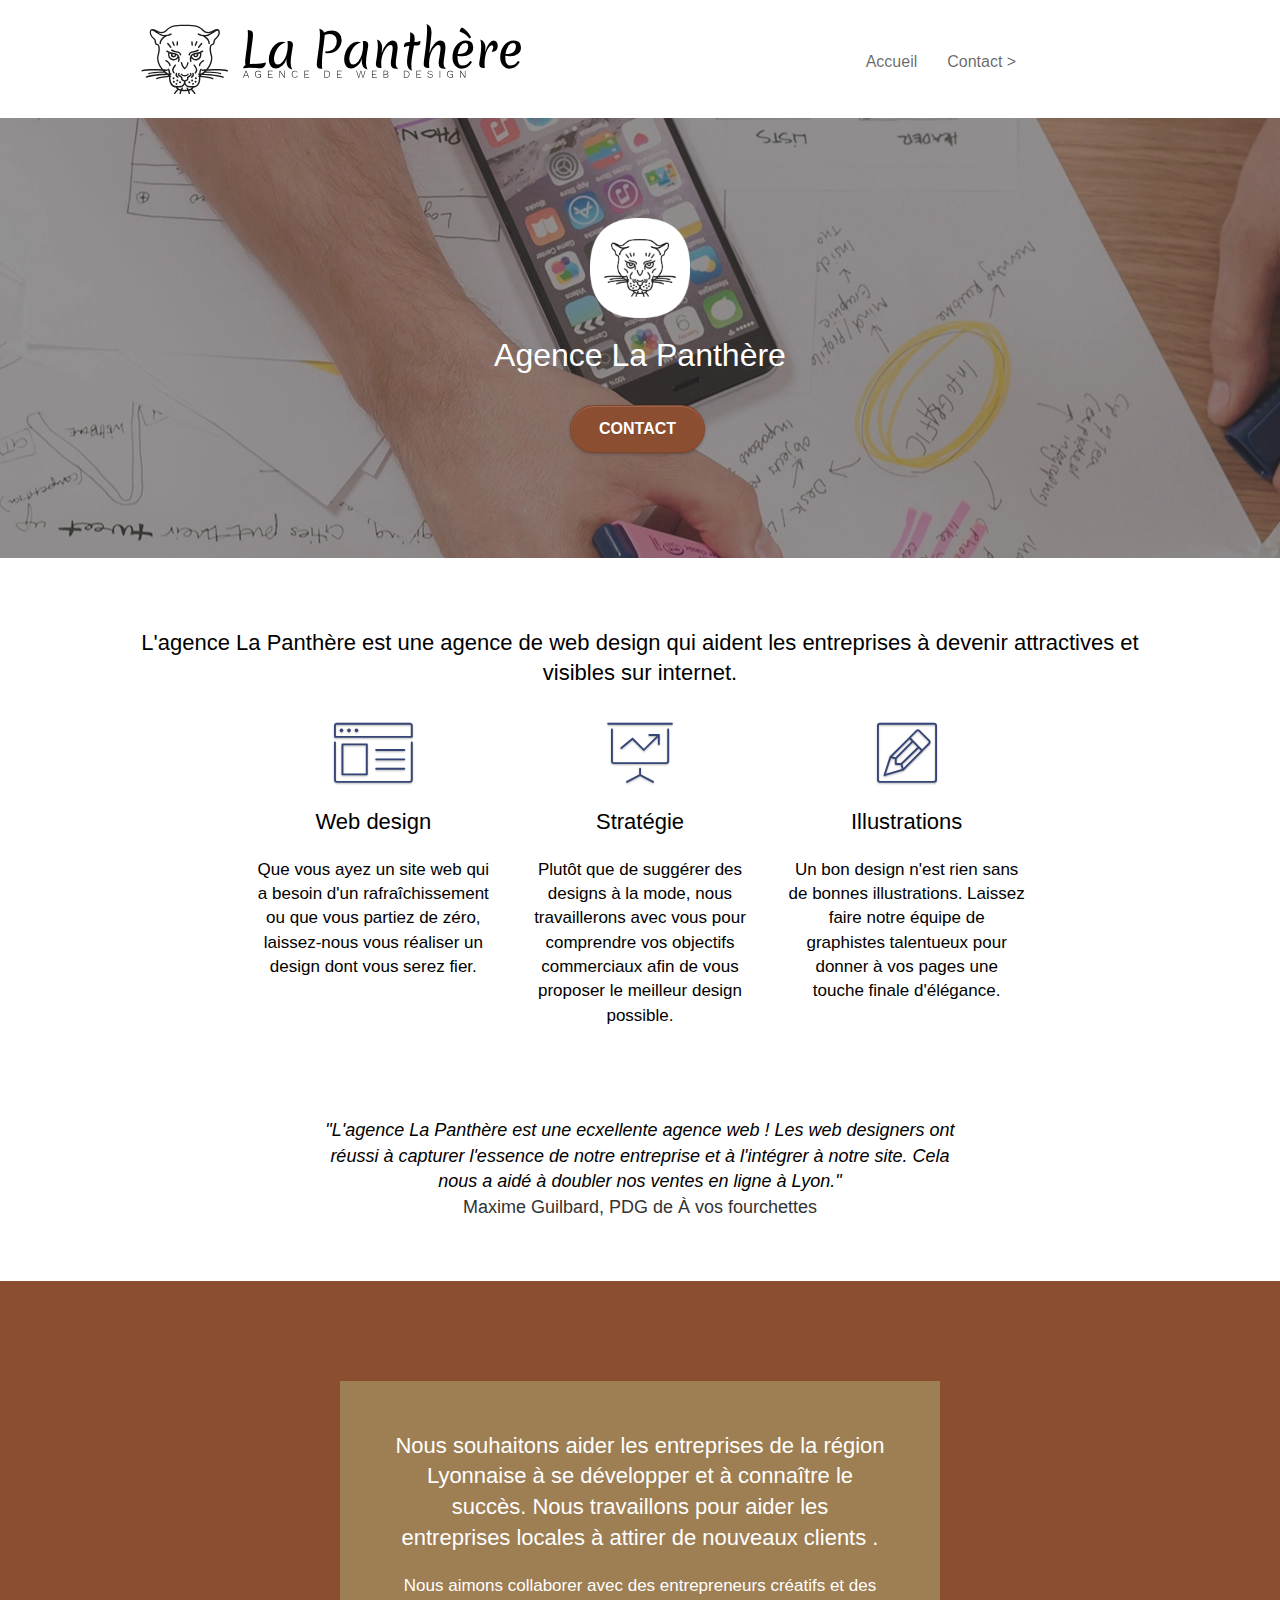
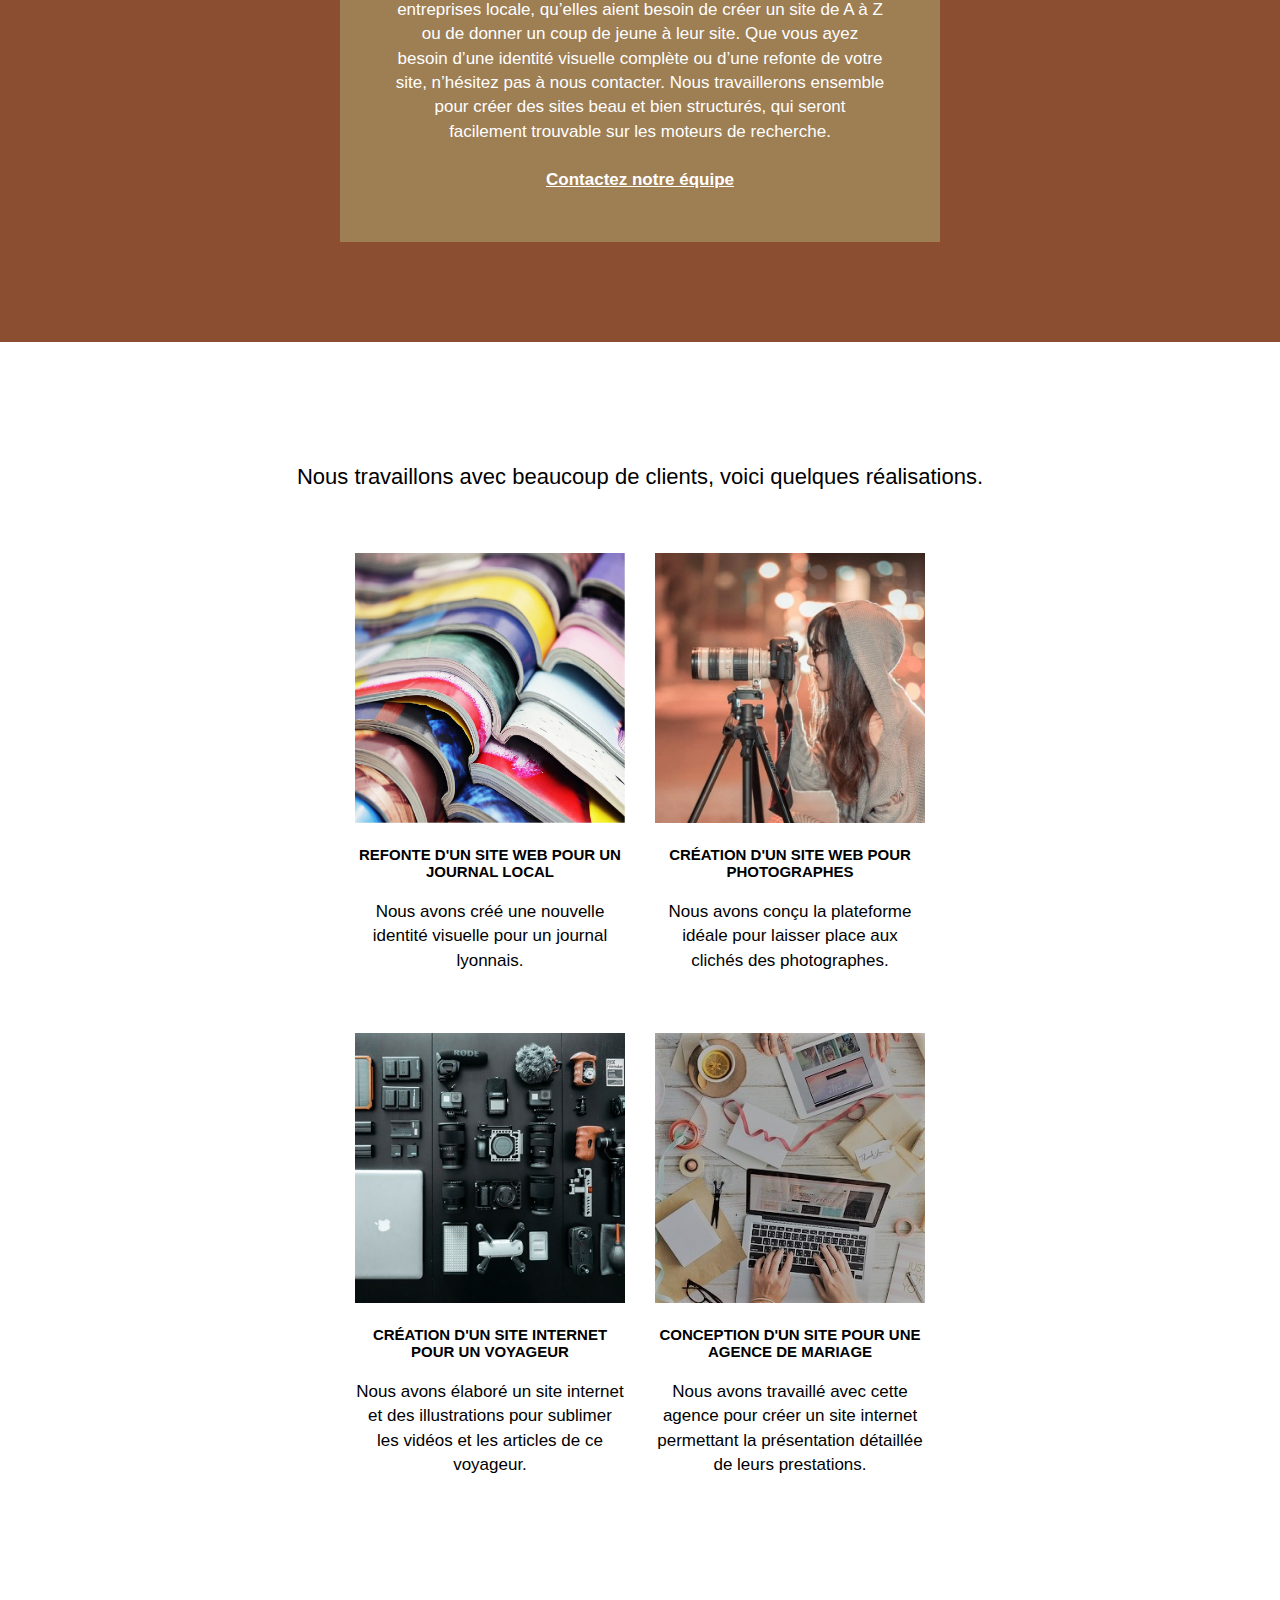
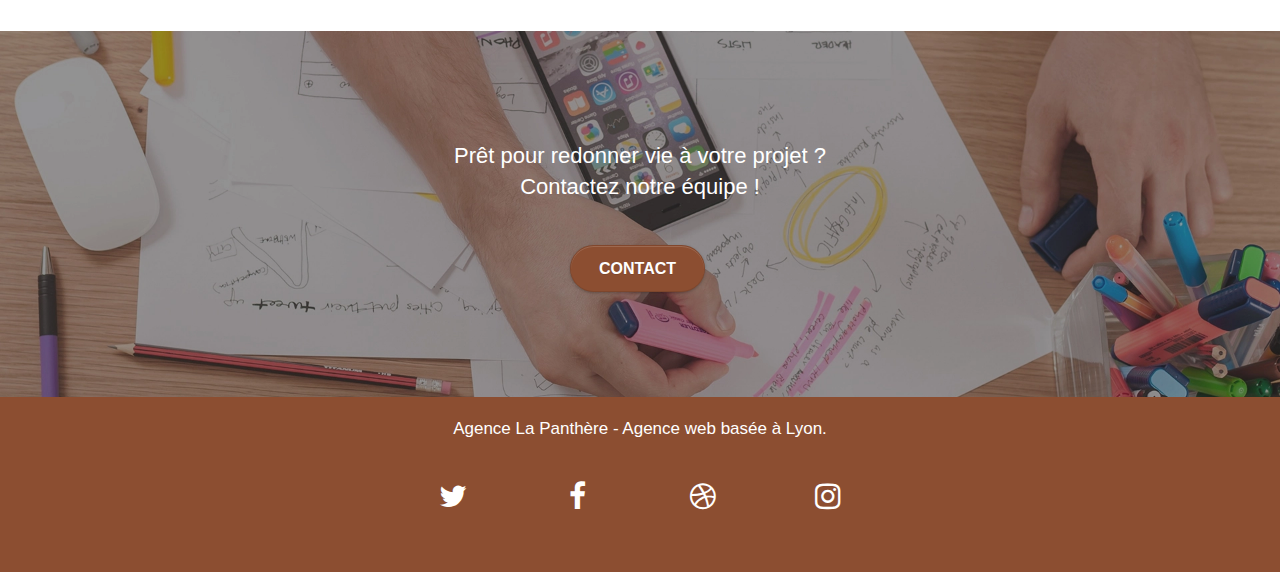
<file: index.html>
<!doctype html>
<html lang="fr">

<head>
	<meta charset="utf-8">
	<meta name="description"
		content="La Panthère est une agence de Web design qui aide les entreprises à devenir attractives et visibles sur Internet">
	<meta name="viewport" content="width=device-width, initial-scale=1.0, viewport-fit=cover">
	<link rel="shortcut icon" type="image/png" href="favicon.jpg">

	<link rel="stylesheet" type="text/css" href="./css/bootstrap.css">
	<link rel="stylesheet" type="text/css" href="style.css">
	<link rel="stylesheet" type="text/css" href="./css/font-awesome.css">
	<link rel="stylesheet" type="text/css" href="./css/et-line.css">


	<title>La Panthère - Agence de Web Design</title>


	<!-- Analytics -->

	<!-- Analytics END -->

</head>

<body>
	<!-- Principal conteneur -->
	<div class="page-container">

		<!-- bloc-0 -->
		<div class="bloc bgc-white l-bloc " id="bloc-0">
			<div class="container bloc-sm">

				<nav class="navbar row">
					<div class="navbar-header">

						<a class="navbar-brand" href="index.html"><img src="img/agence-la-panthere-monochrome.svg"
								alt="dessin du visage d'une panthère à gauche et à droite
								est écrit La Panthère" height="40"></a>

						<button id="nav-toggle" type="button" class="ui-navbar-toggle navbar-toggle"
							data-toggle="collapse" data-target=".navbar-1">
							<span class="sr-only">Toggle navigation</span><span class="icon-bar"></span><span
								class="icon-bar"></span><span class="icon-bar"></span>
						</button>
					</div>
					<div class="collapse navbar-collapse navbar-1 special-dropdown-nav">
						<ul class="site-navigation nav navbar-nav">
							<li>
								<a href="index.html">Accueil</a>
							</li>
							<li>
								<a href="page2.html">Contact &gt;</a>
							</li>
						</ul>
					</div>
				</nav>
			</div>
		</div>
		<!-- bloc-0 END -->

		<!-- bloc-1-presentation -->
		<div class="bloc bgc-dark-slate-blue bg-banniere d-bloc bg-t-edge bloc-bg-texture texture-paper b-parallax"
			id="bloc-1-hero">
			<div class="container bloc-lg">
				<div class="row tight-width-whitespace">
					<div class="col-sm-12">
						<img src="img/logo_webp.webp" class="center-block image-resize-mode" width="100"
							alt="dessin du visage d'une panthère de face">
						<h1 class="text-center hero-bloc-text tc-white ">
							Agence La Panthère
						</h1>
						<div class="text-center">
							<a href="page2.html" class="btn btn-lg btn-clean btn-rd cta-hero btn-atomic-tangerine"
								id="cta-hero">Contact</a>
						</div>
					</div>
				</div>
			</div>
		</div>
		<!-- bloc-1-presentation END -->

		<!-- bloc-2-services -->
		<div class="bloc bgc-white l-bloc" id="bloc-2-services">
			<div class="container bloc-md">
				<div class="row">
					<div class="col-sm-12 text-center">
						<h2>L'agence La Panthère est une agence de web design qui aident les entreprises à devenir
							attractives et
							visibles sur internet.
						</h2>
					</div>
				</div>
				<div class="row voffset-lg med-width-whitespace">
					<div class="col-sm-4">
						<div class="text-center">
							<span class="et-icon-browser sm-shadow icon-dark-slate-blue icons icon-lg"></span>
						</div>
						<h2 class="mg-md text-center">
							Web design
						</h2>
						<p class="text-center ">
							Que vous ayez un site web qui a besoin d'un rafraîchissement ou que vous partiez de zéro,
							laissez-nous vous réaliser un design dont vous serez fier.
						</p>
					</div>
					<div class="col-sm-4">
						<div class="text-center">
							<span class="et-icon-presentation sm-shadow icon-dark-slate-blue icons icon-lg"></span>
						</div>
						<h2 class="mg-md text-center">
							Stratégie
						</h2>
						<p class="text-center ">
							Plutôt que de suggérer des designs à la mode, nous travaillerons avec vous pour comprendre
							vos objectifs commerciaux afin de vous proposer le meilleur design possible.<br>
						</p>
					</div>
					<div class="col-sm-4">
						<div class="text-center">
							<span class="et-icon-edit sm-shadow icon-dark-slate-blue icons icon-lg"></span>
						</div>
						<h2 class="mg-md text-center">
							Illustrations
						</h2>
						<p class="text-center ">
							Un bon design n'est rien sans de bonnes illustrations. Laissez faire notre équipe de
							graphistes talentueux pour donner à vos pages une touche finale d'élégance.
						</p>
					</div>
				</div>
				<div class="row voffset-lg voffset">
					<div class="col-xs-12 col-md-8 col-md-offset-2 text-center">
						<p class="quote">"L'agence La Panthère est une ecxellente agence web ! Les web designers ont
							réussi
							à capturer l'essence de notre entreprise et à l'intégrer à notre site. Cela nous a aidé à
							doubler
							nos ventes en ligne à Lyon."
						</p>
						<p class="refquote">Maxime Guilbard, PDG de À vos fourchettes</p>
					</div>
				</div>
			</div>
		</div>
	</div>
	<!-- bloc-2-services END -->

	<!-- bloc-3-what-i-do -->
	<div class="bloc tc-white bgc-atomic-tangerine bg-presentation d-bloc bloc-bg-texture texture-paper b-parallax"
		id="bloc-3-what-i-do">
		<div class="container bloc-lg">
			<div class="row tight-width-whitespace black-background">
				<div class="col-sm-12">
					<h2 class="mg-md text-center tc-white">
						Nous souhaitons aider les entreprises de la région Lyonnaise à se développer et à connaître
						le succès. Nous travaillons pour aider les entreprises locales à attirer de nouveaux clients
						.<br>
					</h2>
					<p class="text-center white">
						Nous aimons collaborer avec des entrepreneurs créatifs et des entreprises locale, qu’elles
						aient besoin de créer un site de A à Z ou de donner un coup de jeune à leur site. Que vous
						ayez besoin d’une identité visuelle complète ou d’une refonte de votre site, n’hésitez pas à
						nous contacter. Nous travaillerons ensemble pour créer des sites beau et bien structurés,
						qui seront facilement trouvable sur les moteurs de recherche. 
						<br><br>
						<a class="ltc-white bold-link" href="page2.html">Contactez notre équipe</a><br>
					</p>
				</div>
			</div>
		</div>
	</div>
	<!-- bloc-3-what-i-do END -->

	<!-- bloc-4-portfolio -->
	<div class="bloc bgc-white bg-lines-h2-bg bg-repeat l-bloc" id="bloc-4-portfolio">
		<div class="container bloc-lg">
			<div class="row">
				<div class="col-sm-12 text-center">
					<h2>Nous travaillons avec beaucoup de clients, voici quelques réalisations.</h2>
				</div>
			</div>
			<div class="row tight-width-whitespace portfolio-row">
				<div class="col-sm-6">
					<a href="#" data-lightbox="img/1.jpg" data-gallery-id="gallery-1"
						data-caption="Refonte d'un site web pour un journal local" data-frame="snapshot-lb"><img
							src="img/img_webp1.webp"
							alt="magasines ouverts empilés les uns sur les autres"
							class="img-responsive portfolio-thumb"></a>
					<h3 class="mg-md text-center">
						Refonte d'un site web pour un journal local
					</h3>
					<p class="text-center">
						Nous avons créé une nouvelle identité visuelle pour un journal lyonnais.
					</p>
				</div>
				<div class="col-sm-6">
					<a href="#" data-lightbox="img/2.jpg" data-gallery-id="gallery-1"
						data-caption="Création d'un site web pour photographes" data-frame="snapshot-lb"><img
							src="img/img_webp2.webp" class="img-responsive portfolio-thumb"
							alt="femme qui s'apprête à prendre une photo avec son appareil photo professionnel"></a>
					<h3 class="mg-md text-center">
						Création d'un site web pour photographes
					</h3>
					<p class="text-center">
						Nous avons conçu la plateforme idéale pour laisser place aux clichés des photographes.
					</p>
				</div>
			</div>
			<div class="row tight-width-whitespace portfolio-row">
				<div class="col-sm-6">
					<a href="#" data-lightbox="img/3.bmp" data-gallery-id="gallery-1"
						data-caption="Création d'un site internet pour un voyageur" data-frame="snapshot-lb"><img
							src="img/img_webp3.webp" class="img-responsive portfolio-thumb"
							alt="table vue du dessus avec un PC et plusieurs pièces d'un appareil photos"></a>
					<h3 class="mg-md text-center">
						Création d'un site internet pour un voyageur
					</h3>
					<p class="text-center">
						Nous avons élaboré un site internet et des illustrations pour sublimer les vidéos et les
						articles de ce voyageur.
					</p>
				</div>
				<div class="col-sm-6">
					<a href="#" data-lightbox="img/4.bmp" data-gallery-id="gallery-1"
						data-caption="Conception d'un site pour une agence de mariage" data-frame="snapshot-lb"><img
							src="img/img_webp4.webp" class="img-responsive portfolio-thumb"
							alt="bureau vue du dessus avec des mains sur un clavier de PC, et plusieurs choses posées dessus"></a>
					<h3 class="mg-md text-center">
						Conception d'un site pour une agence de mariage
					</h3>
					<p class="text-center">
						Nous avons travaillé avec cette agence pour créer un site internet permettant la
						présentation détaillée de leurs prestations.
					</p>
				</div>
			</div>
		</div>
	</div>
	<!-- bloc-4-portfolio END -->

	<!-- bloc-5-cta -->
	<div class="bloc bgc-dark-slate-blue bg-banniere d-bloc bloc-bg-texture texture-paper" id="bloc-5-cta">
		<div class="container bloc-lg">
			<div class="row">
				<h2 class="mg-md text-center tc-white">
					Prêt pour redonner vie à votre projet ?<br>Contactez notre équipe !
				</h2>
				<div class="col-sm-12 text-center">
					<a href="page2.html" class="btn btn-atomic-tangerine btn-clean btn-rd btn-lg cta-hero">Contact</a>
				</div>
			</div>
		</div>
	</div>
	<!-- bloc-5-cta END -->

	<!-- Footer - bloc-8 -->
	<div class="bloc bgc-atomic-tangerine d-bloc" id="bloc-8">
		<div class="container bloc-sm">
			<div class="row">
				<div class="col-sm-12">
					<p class="text-center white">
						Agence La Panthère - Agence web basée à Lyon.<br>
					</p>
					<div class="row row-no-gutters social">
						<div class="col-sm-3">
							<div class="text-center">
								<a class="social" href="#" aria-label="Link to Twitter"><span class="fa fa-twitter icon-md"></span></a>
							</div>
						</div>
						<div class="col-sm-3">
							<div class="text-center">
								<a class="social" href="#" aria-label="Link to Facebook" ><span class="fa fa-facebook icon-md"></span></a>
							</div>
						</div>
						<div class="col-sm-3">
							<div class="text-center">
								<a class="social" href="#" aria-label="Link to Dribbble"><span class="fa fa-dribbble icon-md"></span></a>
							</div>
						</div>
						<div class="col-sm-3">
							<div class="text-center">
								<a class="social" href="#" aria-label="Link to Instagram"><span class="fa fa-instagram icon-md"></span></a>
							</div>
						</div>

					</div>
				</div>
			</div>
		</div>
	</div>
	<!-- Footer - bloc-8 END -->
	<!-- Principal conteneur END -->

	<script defer src="./js/jquery-2.1.0.js"></script>
	<script defer src="./js/bootstrap.js"></script>
	<script defer src="./js/blocs.js"></script>
	<script defer src="./js/jquery.touchSwipe.js"></script>
	<script defer src="./js/gmaps.js"></script>


</body>

</html>
</file>
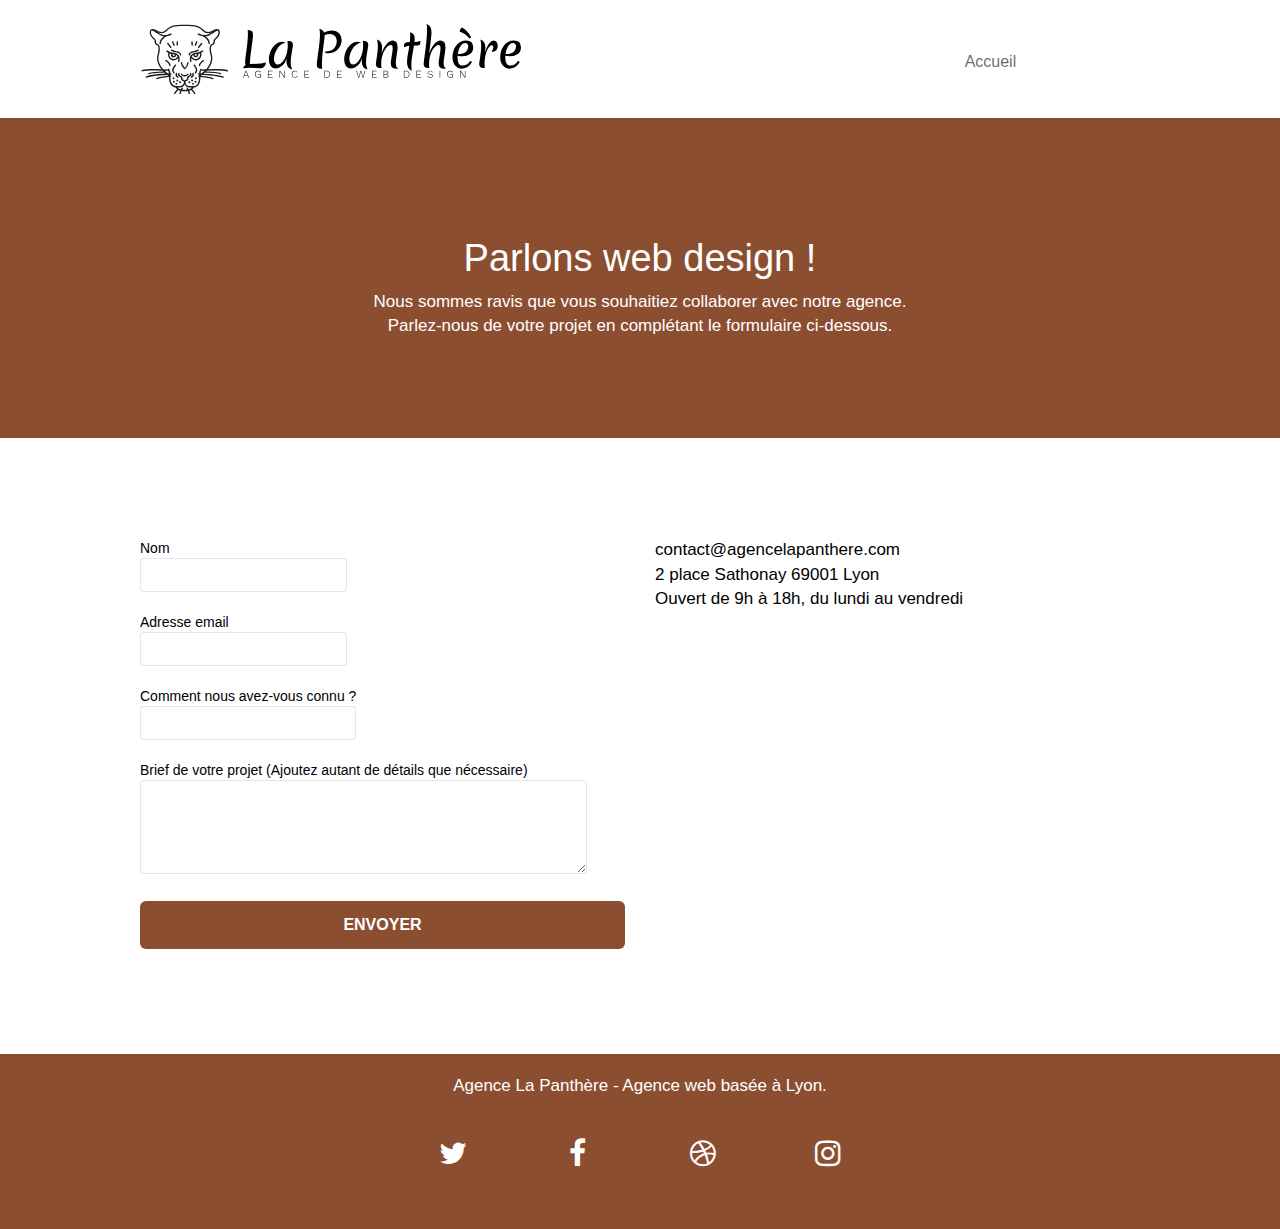
<file: page2.html>
<!doctype html>
<html lang="fr">
<head>
    <meta charset="utf-8">
    <meta name="description" content="La page contact du site de l'agence La Panthère">
    <meta name="viewport" content="width=device-width, initial-scale=1.0, viewport-fit=cover">
    <link rel="shortcut icon" type="image/png" href="favicon.jpg">
    
	<link rel="stylesheet" type="text/css" href="./css/bootstrap.css">
	<link rel="stylesheet" type="text/css" href="style.css">
	<link rel="stylesheet" type="text/css" href="./css/font-awesome.css">
	<link rel="stylesheet" type="text/css" href="./css/et-line.css">
	
    <title>La Panthère - Contact</title>

    
<!-- Analytics -->
 
<!-- Analytics END -->
    
</head>
<body>
<!-- Principal conteneur -->
<div class="page-container">
    
<!-- bloc-0 -->
<div class="bloc bgc-white l-bloc " id="bloc-0">
	<div class="container bloc-sm">
		<nav class="navbar row">
			<div class="navbar-header">
				<a class="navbar-brand" href="index.html"><img src="img/agence-la-panthere-monochrome.svg" alt="dessin du visage d'une panthère à gauche et à droite
					est écrit La Panthère" height="40"></a>
				<button id="nav-toggle" type="button" class="ui-navbar-toggle navbar-toggle" data-toggle="collapse" data-target=".navbar-1">
					<span class="icon-bar"></span><span class="icon-bar"></span><span class="icon-bar"></span>
				</button>
			</div>
			<div class="collapse navbar-collapse navbar-1 special-dropdown-nav">
				<ul class="site-navigation nav navbar-nav">
					<li>
						<a href="index.html">Accueil</a>
					</li>
				</ul>
			</div>
		</nav>
	</div>
</div>
<!-- bloc-0 END -->

<!-- bloc-6 -->
<div class="bloc bg-dots-bg bg-repeat bgc-atomic-tangerine d-bloc bloc-bg-texture texture-paper" id="bloc-6">
	<div class="container bloc-lg">
		<div class="row">
			<div class="col-sm-12">
				<h1 class="text-center hero-bloc-text tc-white">
					Parlons web design !
				</h1>
				<p class="text-center mg-lg tc-white tight-width-whitespace">
					Nous sommes ravis que vous souhaitiez collaborer avec notre agence.<br>
					Parlez-nous de votre projet en complétant le formulaire ci-dessous.
				</p>
			</div>
		</div>
	</div>
</div>
<!-- bloc-6 END -->

<!-- bloc-7 -->
<div class="bloc bgc-white l-bloc" id="bloc-7">
	<div class="container bloc-lg">
		<div class="row">
			<div class="col-sm-6">
				<form id="form_1" novalidate data-success-msg="Your message has been sent." data-fail-msg="Sorry it seems that our mail server is not responding, Sorry for the inconvenience!">
					<div class="form-group">
						<label for="name">Nom
							<input id="name" class="form-control" required>
						</label>
					</div>
					<div class="form-group">
						<label for="email">Adresse email
							<input id="email" class="form-control" type="email" required>
						</label>
					</div>
					<div class="form-group">
						<label for="input_504">
							Comment nous avez-vous connu ?
							<input class="form-control" type="email" required id="input_504">
						</label>
					</div>
					<div class="form-group">
						<label for="message">
							Brief de votre projet (Ajoutez autant de détails que nécessaire)<br>
							<textarea id="message" class="form-control" rows="4" cols="50" required></textarea>
						</label>
					</div> 
					<button class="bloc-button btn btn-lg btn-block cta-hero btn-atomic-tangerine" type="submit">
						Envoyer
					</button>
				</form>
			</div>
			<div class="col-sm-6">
				<p>
					contact@agencelapanthere.com<br>2 place Sathonay 69001 Lyon<br>Ouvert de 9h à 18h, du lundi au vendredi<br>
				</p>
			</div>
		</div>
	</div>
</div>
<!-- bloc-7 END -->

<!-- ScrollToTop Button -->
<a class="bloc-button btn btn-d scrollToTop" onclick="scrollToTarget('1')"><span class="fa fa-chevron-up"></span></a>
<!-- ScrollToTop Button END-->


<!-- Footer - bloc-8 -->
<div class="bloc bgc-atomic-tangerine d-bloc" id="bloc-8">
	<div class="container bloc-sm">
		<div class="row">
			<div class="col-sm-12">
				<p class="text-center white">
					Agence La Panthère - Agence web basée à Lyon.<br>
				</p>
				<div class="row row-no-gutters social">
					<div class="col-sm-3">
						<div class="text-center">
							<a class="social" href="index.html" aria-label="Link to Twitter"><span class="fa fa-twitter icon-md"></span></a>
						</div>
					</div>
					<div class="col-sm-3">
						<div class="text-center">
							<a class="social" href="index.html" aria-label="Link to Facebook"><span class="fa fa-facebook icon-md"></span></a>
						</div>
					</div>
					<div class="col-sm-3">
						<div class="text-center">
							<a class="social" href="index.html" aria-label="Link to Dribbble"><span class="fa fa-dribbble icon-md"></span></a>
						</div>
					</div>
					<div class="col-sm-3">
						<div class="text-center">
							<a class="social" href="index.html" aria-label="Link to Instagram"><span class="fa fa-instagram icon-md"></span></a>
						</div>
					</div>
				</div>
			</div>
		</div>
	</div>
</div>
<!-- Footer - bloc-8 END -->

</div>
<!-- Principal conteneur END -->

    <script defer src="./js/jquery-2.1.0.js"></script>
	<script defer src="./js/bootstrap.js"></script>
	<script defer src="./js/blocs.js"></script>
	<script defer src="./js/jqBootstrapValidation.js"></script>
	<script defer src="./js/formHandler.js"></script>
    
</body>
</html>
</file>
<file: style.css>
body {
    margin: 0;
    padding: 0;
    background: #FFF;
    overflow-x: hidden;
    -webkit-font-smoothing: antialiased;
    -moz-osx-font-smoothing: grayscale;
}


button {
    transition: all .3s ease-in-out;
    outline: none!important;
}

a:hover {
    text-decoration: none;
    cursor: pointer;
}

#page-loading-blocs-notifaction {
    position: fixed;
    top: 0;
    bottom: 0;
    width: 100%;
    z-index: 100000;
    background: #FFFFFF url("img/pageload-spinner.gif") no-repeat center center;
}

.bloc {
    width: 100%;
    clear: both;
    background: 50% 50% no-repeat;
    padding: 0 50px;
    -webkit-background-size: cover;
    -moz-background-size: cover;
    -o-background-size: cover;
    background-size: cover;
    position: relative;
}

.bloc .container {
    padding-left: 0;
    padding-right: 0;
}

.bloc-lg {
    padding: 100px 50px;
}

.bloc-md {
    padding: 50px;
}

.bloc-sm {
    padding: 20px 50px;
}

.bg-center,
.bg-l-edge,
.bg-r-edge,
.bg-t-edge,
.bg-b-edge,
.bg-tl-edge,
.bg-bl-edge,
.bg-tr-edge,
.bg-br-edge,
.bg-repeat {
    -webkit-background-size: auto!important;
    -moz-background-size: auto!important;
    -o-background-size: auto!important;
    background-size: auto!important;
}

.bg-repeat {
    background: repeat;
}

.bg-t-edge {
    background: top no-repeat;
}

.bloc-bg-texture::before {
    content: "";
    background-size: 2px 2px;
    position: absolute;
    top: 0;
    bottom: 0;
    left: 0;
    right: 0;
}

.texture-paper::before {
    /* background: url("img/texture-paper.png"); */
    background-size: 280px 280px;
}

.b-parallax {
    background-attachment: fixed;
}

.d-bloc {
    color: rgba(255, 255, 255, .7);
}

.d-bloc button:hover {
    color: rgba(255, 255, 255, .9);
}

.d-bloc .icon-round,
.d-bloc .icon-square,
.d-bloc .icon-rounded,
.d-bloc .icon-semi-rounded-a,
.d-bloc .icon-semi-rounded-b {
    border-color: rgba(255, 255, 255, .9);
}

.d-bloc .divider-h span {
    border-color: rgba(255, 255, 255, .2);
}

.d-bloc .a-btn,
.d-bloc .navbar a,
.d-bloc .navbar-brand,
.d-bloc a .icon-sm,
.d-bloc a .icon-md,
.d-bloc a .icon-lg,
.d-bloc a .icon-xl,
.d-bloc h1 a,
.d-bloc h2 a,
.d-bloc h3 a,
.d-bloc h4 a,
.d-bloc h5 a,
.d-bloc h6 a,
.d-bloc p a {
    color: white;
}

.d-bloc .a-btn:hover,
.d-bloc .navbar a:hover,
.d-bloc .navbar-brand:hover,
.d-bloc a:hover .icon-sm,
.d-bloc a:hover .icon-md,
.d-bloc a:hover .icon-lg,
.d-bloc a:hover .icon-xl,
.d-bloc h1 a:hover,
.d-bloc h2 a:hover,
.d-bloc h3 a:hover,
.d-bloc h4 a:hover,
.d-bloc h5 a:hover,
.d-bloc h6 a:hover,
.d-bloc p a:hover {
    color: rgba(255, 255, 255, 1);
}

.d-bloc .navbar-toggle .icon-bar {
    background: rgba(255, 255, 255, 1);
}

.d-bloc .btn-wire,
.d-bloc .btn-wire:hover {
    color: rgba(255, 255, 255, 1);
    border-color: rgba(255, 255, 255, 1);
}

.d-bloc .panel {
    color: rgba(0, 0, 0, .5);
}

.d-bloc .panel button:hover {
    color: rgba(0, 0, 0, .7);
}

.d-bloc .panel icon {
    border-color: rgba(0, 0, 0, .7);
}

.d-bloc .panel .divider-h span {
    border-color: rgba(0, 0, 0, .1);
}

.d-bloc .panel .a-btn {
    color: rgba(0, 0, 0, .6);
}

.d-bloc .panel .a-btn:hover {
    color: rgba(0, 0, 0, 1);
}

.d-bloc .panel .btn-wire,
.d-bloc .panel .btn-wire:hover {
    color: rgba(0, 0, 0, .7);
    border-color: rgba(0, 0, 0, .3);
}

.d-bloc .panel,
.l-bloc {
    color: rgba(0, 0, 0, .5);
}

.d-bloc .panel button:hover,
.l-bloc button:hover {
    color: rgba(0, 0, 0, .7);
}

.l-bloc .icon-round,
.l-bloc .icon-square,
.l-bloc .icon-rounded,
.l-bloc .icon-semi-rounded-a,
.l-bloc .icon-semi-rounded-b {
    border-color: rgba(0, 0, 0, .7);
}

.d-bloc .panel .divider-h span,
.l-bloc .divider-h span {
    border-color: rgba(0, 0, 0, .1);
}

.d-bloc .panel .a-btn,
.l-bloc .a-btn,
.l-bloc .navbar a,
.l-bloc .navbar-brand,
.l-bloc a .icon-sm,
.l-bloc a .icon-md,
.l-bloc a .icon-lg,
.l-bloc a .icon-xl,
.l-bloc h1 a,
.l-bloc h2 a,
.l-bloc h3 a,
.l-bloc h4 a,
.l-bloc h5 a,
.l-bloc h6 a,
.l-bloc p a {
    color: rgba(0, 0, 0, .6);
}

.d-bloc .panel .a-btn:hover,
.l-bloc .a-btn:hover,
.l-bloc .navbar a:hover,
.l-bloc .navbar-brand:hover,
.l-bloc a:hover .icon-sm,
.l-bloc a:hover .icon-md,
.l-bloc a:hover .icon-lg,
.l-bloc a:hover .icon-xl,
.l-bloc h1 a:hover,
.l-bloc h2 a:hover,
.l-bloc h3 a:hover,
.l-bloc h4 a:hover,
.l-bloc h5 a:hover,
.l-bloc h6 a:hover,
.l-bloc p a:hover {
    color: rgba(0, 0, 0, 1);
}

.l-bloc .navbar-toggle .icon-bar {
    color: rgba(0, 0, 0, .6);
}

.d-bloc .panel .btn-wire,
.d-bloc .panel .btn-wire:hover,
.l-bloc .btn-wire,
.l-bloc .btn-wire:hover {
    color: rgba(0, 0, 0, .7);
    border-color: rgba(0, 0, 0, .3);
}

.voffset {
    margin-top: 30px;
}

.voffset-lg {
    margin-top: 80px;
}

.row-no-gutters {
    margin-right: 0;
    margin-left: 0;
}

.row.row-no-gutters > [class^="col-"],
.row.row-no-gutters > [class*=" col-"] {
    padding-right: 0;
    padding-left: 0;
}

#bloc-1-hero h1 {
    font-size: 32px;
}

.navbar {
    margin-bottom: 0;
    z-index: 1;
}

.navbar-brand {
    height: auto;
    padding: 3px 15px;
    font-size: 25px;
    font-weight: normal;
    font-weight: 600;
    line-height: 44px;
}

.navbar-brand img {
    height: 70px;
    display: inline;
}

.nav-center .navbar-brand img {
    margin: 0;
}

.navbar .nav {
    padding-top: 2px;
    margin-right: 10%;
    float: right;
    z-index: 1;
}

.nav > li {
    float: left;
    margin-top: 4px;
    font-size: 16px;
}

.navbar-nav .open .dropdown-menu > li > a {
    text-align: inherit;
}

.nav > li a:hover,
.nav > li a:focus {
    background: transparent;
}

.navbar-toggle {
    margin: 10px 10px 0 0;
    border: 0px;
}

.navbar-toggle:hover {
    background: transparent!important;
}

.navbar-toggle .icon-bar {
    background-color: rgba(0, 0, 0, .5);
    width: 26px;
}

.nav-invert .navbar .nav {
    float: left;
}

.nav-invert .navbar-header,
.nav-invert .navbar-brand {
    float: right;
    position: relative;
    z-index: 2;
}

.quote
{
    margin-bottom: 0;
    font-style: italic;
}

.refquote
{
    color: #333333;
}

@media (min-width: 768px) {
    .site-navigation {
        position: absolute;
        top: 50%;
        right: 20px;
        transform: translate(0, -50%);
        -webkit-transform: translateY(-50%);
    }
    .nav > li .dropdown-menu a,
    .nav > li .dropdown-menu a:hover {
        color: #484848;
    }
    .nav-invert .site-navigation {
        left: 0;
        right: 0;
    }
    .nav-center {
        text-align: center;
    }
    .nav-center .navbar-header {
        width: 100%;
    }
    .nav-center .navbar-header,
    .nav-center .navbar-brand,
    .nav-center .nav > li {
        float: none;
        display: inline-block;
    }
    .nav-center .site-navigation {
        position: relative;
        width: 100%;
        right: 0;
        margin-right: 0px;
        margin-top: 20px;
    }
    .nav-center.mini-nav .navbar-toggle {
        float: none;
        margin: 10px auto 0;
    }
}

.nav > li > .dropdown a {
    background: none!important;
    display: block;
    padding: 14px 15px;
}

nav .caret {
    margin: 0 5px;
}

.dropdown-menu .dropdown-menu {
    top: -8px;
    left: 100%;
}

.dropdown-menu .dropmenu-flow-right {
    top: 100%;
    left: 0;
    margin-left: -1px;
    border-top-left-radius: 0;
    border-top-right-radius: 0;
}

.dropdown-menu .dropdown span {
    border: 4px solid black;
    border-top-color: transparent;
    border-right-color: transparent;
    border-bottom-color: transparent;
    margin: 6px -5px 0 0!important;
    float: right;
}

.mg-md {
    margin-top: 10px;
    margin-bottom: 20px;
}

.mg-lg {
    margin-top: 10px;
    margin-bottom: 40px;
}

.btn {
    margin: 0 5px 5px 0;
}

.btn.pull-right {
    margin: 0 0 5px 5px;
}

.btn-d,
.btn-d:hover,
.btn-d:focus {
    color: #FFF;
    background: rgba(0, 0, 0, .3);
}

button {
    outline: none!important;
}

.btn-rd {
    border-radius: 40px;
}

.btn-clean {
    border: 1px solid rgba(0, 0, 0, .08);
    border-bottom-color: rgba(0, 0, 0, .1);
    text-shadow: 0 1px 0 rgba(0, 0, 1, .1);
    box-shadow: 0 1px 3px rgba(0, 0, 1, .25), inset 0 1px 0 0 rgba(255, 255, 255, .15);
}

.icon-md {
    font-size: 30px!important;
}

.icon-lg {
    font-size: 60px!important;
}

.sm-shadow {
    text-shadow: 0 1px 2px rgba(0, 0, 0, .3);
}

.panel-sq,
.panel-sq .panel-heading,
.panel-sq .panel-footer {
    border-radius: 0;
}

.panel-rd {
    border-radius: 30px;
}

.panel-rd .panel-heading {
    border-radius: 29px 29px 0 0;
}

.panel-rd .panel-footer {
    border-radius: 0 0 29px 29px;
}

.form-control {
    border-color: rgba(0, 0, 0, .1);
    box-shadow: none;
}

.scrollToTop {
    width: 40px;
    height: 40px;
    position: fixed;
    bottom: 20px;
    right: 20px;
    opacity: 0;
    z-index: 500;
    transition: all .3s ease-in-out;
}

.scrollToTop span {
    margin-top: 6px;
}

.showScrollTop {
    font-size: 14px;
    opacity: 1;
}

a[data-lightbox] {
    position: relative;
    display: block;
    text-align: center;
}

a[data-lightbox]:hover::before {
    content: "+";
    font-family: "HelveticaNeue-Light", "Helvetica Neue Light", "Helvetica Neue", Helvetica, Arial;
    font-size: 32px;
    width: 50px;
    height: 50px;
    margin-left: -25px;
    border-radius: 50%;
    background: rgba(0, 0, 0, .6);
    color: #FFF;
    font-weight: 100;
    z-index: 1;
    position: absolute;
    top: 50%;
    transform: translateY(-50%);
    -webkit-transform: translateY(-50%);
}

a[data-lightbox]:hover img {
    opacity: 0.6;
    -webkit-animation-fill-mode: none;
    animation-fill-mode: none;
}

#lightbox-modal {
    display: flex;
    align-items: center;
}

#lightbox-modal .modal-dialog {
    width: 90%;
    max-width: 900px;
    margin: 0 auto 0;
}

#lightbox-modal .modal-dialog img {
    max-height: 90vh;
    margin: 0 auto;
}

.lightbox-caption {
    padding: 20px;
    color: #FFF;
    background: rgba(0, 0, 0, .5);
    position: absolute;
    left: 15px;
    right: 15px;
    bottom: 5px;
}

.close-lightbox {
    color: #FFF;
    font-size: 30px;
    position: absolute;
    top: 20px;
    right: 20px;
    z-index: 20;
    background: rgba(0, 0, 0, .5);
    border: none;
    line-height: 30px;
    padding: 0 9px 5px;
    opacity: 0.3;
}

.close-lightbox:hover,
.next-lightbox:hover,
.prev-lightbox:hover {
    opacity: 1.0;
    color: #FFF;
}

.next-lightbox,
.prev-lightbox {
    font-size: 20px;
    color: rgba(255, 255, 255, .9);
    background: rgba(0, 0, 0, .5);
    transition: all .2s ease-in-out;
    position: absolute;
    top: 45%;
    z-index: 1;
    opacity: 0.4;
}

.next-lightbox {
    padding: 6px 8px 1px 13px;
    right: 25px;
}

.prev-lightbox {
    padding: 6px 13px 1px 10px;
    left: 25px;
}

.snapshot-lb .modal-body {
    padding-bottom: 45px;
}

.snapshot-lb .lightbox-caption {
    padding: 0;
    color: rgba(0, 0, 0, .5);
    background: none;
}

h1,
h2,
h3,
h4,
h5,
h6,
p,
label,
.btn {
    font-family: "helvetica";
    font-weight: 400;
    color: black;
}

.container {
    max-width: 1000px;
}

.hero-bloc-text {
    font-size: 38px;
}

.hero-bloc-text-sub {
    font-size: 36px;
}

.statement-bloc-text {
    line-height: 26px;
    font-style: italic;
    font-size: 20px;
    text-align: center;
    font-weight: lighter;
    max-width: 520px;
    margin: auto auto auto auto;
}

p {
    font-size: 17px;
}

.tight-width-whitespace {
    max-width: 600px;
    margin: auto auto auto auto;
}

.h1 {
    font-size: 20px;
    font-family: "Open Sans";
}

.cta-hero {
    margin-top: 22px;
    color: #FFFFFF!important;
    text-transform: uppercase;
    padding: 12px 28px 12px 28px;
    font-size: 16px;
    font-weight: 700;
}

.social {
    max-width: 500px;
    margin: 4% auto 4% auto;
}

h2 {
    font-size: 22px;
    line-height: 1.4em;
}

.col-sm-4 h3 {
    font-size: 15px;
    text-transform: uppercase;
    color: #FFFFFF;
    margin-bottom: 13%;
    margin-left: 8%;
}


.col-sm-6 h3
{
    
    text-transform: uppercase;
    font-weight: 700;
    color: #000000;
    font-size: 15px;
    
}

.med-width-whitespace {
    max-width: 800px;
    margin: auto auto auto auto;
    box-shadow: 0px 0px 0px #000000;
}

h1 {
    color: #333333!important;
}



.icons {
    margin-bottom: 14px;
    margin-top: 24px;
}

.white {
    color: #FFFFFF!important;
}

.portfolio-thumb {
    margin-bottom: 24px;
}

.portfolio-row {
    margin-bottom: 44px;
    margin-top: 50px;
}

.avatar {
    box-shadow: 0px 4px 9px rgba(0, 0, 0, 0.3);
}

.black-background {
    background-color: rgba(165, 147, 99, 0.7);
    padding: 40px 40px 40px 40px;
}

.bold-link {
    font-weight: 900;
    text-decoration: underline!important;
}

.bgc-white {
    background-color: #FFFFFF;
}

.bgc-dark-slate-blue {
    background-color: #364577;
}

.bgc-atomic-tangerine {
    background-color: #8c4e31;
}

.tc-white {
    color: #FFFFFF !important;
}

.btn-atomic-tangerine {
    background: #8c4e31;
    color: #FFFFFF!important;
}

.btn-atomic-tangerine:hover {
    background: #c27956!important;
    color: #FFFFFF!important;
}

.ltc-white {
    color: #FFFFFF!important;
}

.ltc-white:hover {
    color: #cccccc!important;
}

.ltc-atomic-tangerine {
    color: #F3976C!important;
}

.ltc-atomic-tangerine:hover {
    color: #c27956!important;
}

.icon-dark-slate-blue {
    color: #364577!important;
    border-color: #364577!important;
}


.bg-banniere {
    background-image: url("img/agence-la-panthere-webp.webp");
}

.bg-presentation {
    background-image: url("img/image-de-presentation2.webp");
}

.row li
{
      list-style-type: none;
      
}

@media (max-width: 1024px) {
    .bloc {
        padding-left: 20px;
        padding-right: 20px;
    }
    .bloc.full-width-bloc,
    .bloc-tile-2.full-width-bloc .container,
    .bloc-tile-3.full-width-bloc .container,
    .bloc-tile-4.full-width-bloc .container {
        padding-left: 0;
        padding-right: 0;
    }
}

@media (max-width: 992px) and (min-width: 768px) {
    .navbar .nav {
        max-width: 80%
    }
    .nav-center.navbar .nav {
        max-width: 100%
    }
    .navbar-brand img
    {
        margin: 0
    }
}

@media (max-width: 991px) {
    .container {
        width: 100%;
    }
    .b-parallax {
        background-attachment: scroll;
    }
    .page-container,
    #hero-bloc {
        overflow-x: hidden;
        position: relative;
    }

    .bloc-group,
    .bloc-group .bloc {
        display: block;
        width: 100%;
    }
    .bloc-fill-screen .fill-bloc-top-edge,
    .bloc-fill-screen .fill-bloc-bottom-edge {
        padding: 0 20px;
        
    }
}

@media (max-width: 767px) {
    .page-container {
        overflow-x: hidden;
        position: relative;
    }
    h1,
    h2,
    h3,
    h4,
    h5,
    h6,
    p,
    #disqus_thread {
        padding-left: 10px!important;
        padding-right: 10px!important;
    }
    .b-parallax {
        background-attachment: scroll;
    }
    .navbar .nav {
        padding-top: 0;
        border-top: 1px solid rgba(0, 0, 0, .2);
        float: none!important;
    }
    .navbar.row {
        margin-left: 0;
        margin-right: 0;
    }
    .site-navigation {
        position: inherit;
        transform: none;
        -webkit-transform: none;
        -ms-transform: none;
    }
    .nav > li {
        margin-top: 0;
        border-bottom: 1px solid rgba(0, 0, 0, .1);
        background: rgba(0, 0, 0, .05);
        text-align: left;
        padding-left: 15px;
        width: 100%;
    }
    .nav > li:hover {
        background: rgba(0, 0, 0, .08);
    }
    .dropdown .dropdown a .caret {
        float: none;
        margin: 5px 0 0 10px!important;
        border: 4px solid black;
        border-bottom-color: transparent;
        border-right-color: transparent;
        border-left-color: transparent;
    }
    #hero-bloc .navbar .nav {
        background: rgba(0, 0, 0, .8);
    }
    #hero-bloc .navbar .nav a {
        color: rgba(255, 255, 255, .6);
    }
    .hero {
        padding: 50px 0;
    }
    .hero-nav {
        left: -1px;
        right: -1px;
    }
    .navbar-collapse {
        padding: 0;
        overflow-x: hidden;
        -webkit-box-shadow: none;
        box-shadow: none;
    }
    .navbar-brand img {
        max-height: 40px;
        width: auto;
        margin: 0;
    }
    .nav-invert .navbar-header {
        float: none;
        width: 100%;
    }
    .nav-invert .navbar-toggle {
        float: left;
        margin-left: 10px;
    }
    .bloc {
        padding-left: 0;
        padding-right: 0;
    }
    .bloc-xxl,
    .bloc-xl,
    .bloc-lg {
        padding: 40px 0;
    }
    .bloc-sm,
    .bloc-md {
        padding-left: 0;
        padding-right: 0;
    }
    .bloc-tile-2 .container,
    .bloc-tile-3 .container,
    .bloc-tile-4 .container,
    .bloc-fill-screen .fill-bloc-top-edge,
    .bloc-fill-screen .fill-bloc-bottom-edge {
        padding-left: 0;
        padding-right: 0;
    }
    .a-block {
        padding: 0 10px;
    }
    .btn-dwn {
        display: none;
    }
    .voffset {
        margin-top: 5px;
    }
    .voffset-md {
        margin-top: 20px;
    }
    .voffset-lg {
        margin-top: 30px;
    }
    form {
        padding: 5px;
    }
    .close-lightbox {
        display: inline-block;
    }
    .blocsapp-device-iphone5 {
        background-size: 216px 425px;
        padding-top: 60px;
        width: 216px;
        height: 425px;
    }
    .blocsapp-device-iphone5 img {
        width: 180px;
        height: 320px;
    }
}

@media (max-width: 400px) {
    .bloc {
        padding-left: 0;
        padding-right: 0;
    }
}

@media (max-width: 767px) {
    .bloc-mob-center-text {
        text-align: center;
    }

    .portfolio-thumb
    {
        margin: auto;
    }
}
</file>
<file: css/et-line.css>
@font-face {
    font-family: et-line;
    src: url(../fonts/et-line.eot);
    src: url(../fonts/et-line.eot?#iefix) format('embedded-opentype'), url(../fonts/et-line.woff) format('woff'), url(../fonts/et-line.ttf) format('truetype'), url(../fonts/et-line.svg#et-line) format('svg');
    font-weight: 400;
    font-style: normal
}

.et-icon-adjustments,
.et-icon-alarmclock,
.et-icon-anchor,
.et-icon-aperture,
.et-icon-attachment,
.et-icon-bargraph,
.et-icon-basket,
.et-icon-beaker,
.et-icon-bike,
.et-icon-book-open,
.et-icon-briefcase,
.et-icon-browser,
.et-icon-calendar,
.et-icon-camera,
.et-icon-caution,
.et-icon-chat,
.et-icon-circle-compass,
.et-icon-clipboard,
.et-icon-clock,
.et-icon-cloud,
.et-icon-compass,
.et-icon-desktop,
.et-icon-dial,
.et-icon-document,
.et-icon-documents,
.et-icon-download,
.et-icon-dribbble,
.et-icon-edit,
.et-icon-envelope,
.et-icon-expand,
.et-icon-facebook,
.et-icon-flag,
.et-icon-focus,
.et-icon-gears,
.et-icon-genius,
.et-icon-gift,
.et-icon-global,
.et-icon-globe,
.et-icon-googleplus,
.et-icon-grid,
.et-icon-happy,
.et-icon-hazardous,
.et-icon-heart,
.et-icon-hotairballoon,
.et-icon-hourglass,
.et-icon-key,
.et-icon-laptop,
.et-icon-layers,
.et-icon-lifesaver,
.et-icon-lightbulb,
.et-icon-linegraph,
.et-icon-linkedin,
.et-icon-lock,
.et-icon-magnifying-glass,
.et-icon-map,
.et-icon-map-pin,
.et-icon-megaphone,
.et-icon-mic,
.et-icon-mobile,
.et-icon-newspaper,
.et-icon-notebook,
.et-icon-paintbrush,
.et-icon-paperclip,
.et-icon-pencil,
.et-icon-phone,
.et-icon-picture,
.et-icon-pictures,
.et-icon-piechart,
.et-icon-presentation,
.et-icon-pricetags,
.et-icon-printer,
.et-icon-profile-female,
.et-icon-profile-male,
.et-icon-puzzle,
.et-icon-quote,
.et-icon-recycle,
.et-icon-refresh,
.et-icon-ribbon,
.et-icon-rss,
.et-icon-sad,
.et-icon-scissors,
.et-icon-scope,
.et-icon-search,
.et-icon-shield,
.et-icon-speedometer,
.et-icon-strategy,
.et-icon-streetsign,
.et-icon-tablet,
.et-icon-target,
.et-icon-telescope,
.et-icon-toolbox,
.et-icon-tools,
.et-icon-tools-2,
.et-icon-trophy,
.et-icon-tumblr,
.et-icon-twitter,
.et-icon-upload,
.et-icon-video,
.et-icon-wallet,
.et-icon-wine {
    font-family: et-line;
    speak: none;
    font-style: normal;
    font-weight: 400;
    font-variant: normal;
    text-transform: none;
    line-height: 1;
    -webkit-font-smoothing: antialiased;
    -moz-osx-font-smoothing: grayscale;
    display: inline-block
}

.et-icon-mobile:before {
    content: "\e000"
}

.et-icon-laptop:before {
    content: "\e001"
}

.et-icon-desktop:before {
    content: "\e002"
}

.et-icon-tablet:before {
    content: "\e003"
}

.et-icon-phone:before {
    content: "\e004"
}

.et-icon-document:before {
    content: "\e005"
}

.et-icon-documents:before {
    content: "\e006"
}

.et-icon-search:before {
    content: "\e007"
}

.et-icon-clipboard:before {
    content: "\e008"
}

.et-icon-newspaper:before {
    content: "\e009"
}

.et-icon-notebook:before {
    content: "\e00a"
}

.et-icon-book-open:before {
    content: "\e00b"
}

.et-icon-browser:before {
    content: "\e00c"
}

.et-icon-calendar:before {
    content: "\e00d"
}

.et-icon-presentation:before {
    content: "\e00e"
}

.et-icon-picture:before {
    content: "\e00f"
}

.et-icon-pictures:before {
    content: "\e010"
}

.et-icon-video:before {
    content: "\e011"
}

.et-icon-camera:before {
    content: "\e012"
}

.et-icon-printer:before {
    content: "\e013"
}

.et-icon-toolbox:before {
    content: "\e014"
}

.et-icon-briefcase:before {
    content: "\e015"
}

.et-icon-wallet:before {
    content: "\e016"
}

.et-icon-gift:before {
    content: "\e017"
}

.et-icon-bargraph:before {
    content: "\e018"
}

.et-icon-grid:before {
    content: "\e019"
}

.et-icon-expand:before {
    content: "\e01a"
}

.et-icon-focus:before {
    content: "\e01b"
}

.et-icon-edit:before {
    content: "\e01c"
}

.et-icon-adjustments:before {
    content: "\e01d"
}

.et-icon-ribbon:before {
    content: "\e01e"
}

.et-icon-hourglass:before {
    content: "\e01f"
}

.et-icon-lock:before {
    content: "\e020"
}

.et-icon-megaphone:before {
    content: "\e021"
}

.et-icon-shield:before {
    content: "\e022"
}

.et-icon-trophy:before {
    content: "\e023"
}

.et-icon-flag:before {
    content: "\e024"
}

.et-icon-map:before {
    content: "\e025"
}

.et-icon-puzzle:before {
    content: "\e026"
}

.et-icon-basket:before {
    content: "\e027"
}

.et-icon-envelope:before {
    content: "\e028"
}

.et-icon-streetsign:before {
    content: "\e029"
}

.et-icon-telescope:before {
    content: "\e02a"
}

.et-icon-gears:before {
    content: "\e02b"
}

.et-icon-key:before {
    content: "\e02c"
}

.et-icon-paperclip:before {
    content: "\e02d"
}

.et-icon-attachment:before {
    content: "\e02e"
}

.et-icon-pricetags:before {
    content: "\e02f"
}

.et-icon-lightbulb:before {
    content: "\e030"
}

.et-icon-layers:before {
    content: "\e031"
}

.et-icon-pencil:before {
    content: "\e032"
}

.et-icon-tools:before {
    content: "\e033"
}

.et-icon-tools-2:before {
    content: "\e034"
}

.et-icon-scissors:before {
    content: "\e035"
}

.et-icon-paintbrush:before {
    content: "\e036"
}

.et-icon-magnifying-glass:before {
    content: "\e037"
}

.et-icon-circle-compass:before {
    content: "\e038"
}

.et-icon-linegraph:before {
    content: "\e039"
}

.et-icon-mic:before {
    content: "\e03a"
}

.et-icon-strategy:before {
    content: "\e03b"
}

.et-icon-beaker:before {
    content: "\e03c"
}

.et-icon-caution:before {
    content: "\e03d"
}

.et-icon-recycle:before {
    content: "\e03e"
}

.et-icon-anchor:before {
    content: "\e03f"
}

.et-icon-profile-male:before {
    content: "\e040"
}

.et-icon-profile-female:before {
    content: "\e041"
}

.et-icon-bike:before {
    content: "\e042"
}

.et-icon-wine:before {
    content: "\e043"
}

.et-icon-hotairballoon:before {
    content: "\e044"
}

.et-icon-globe:before {
    content: "\e045"
}

.et-icon-genius:before {
    content: "\e046"
}

.et-icon-map-pin:before {
    content: "\e047"
}

.et-icon-dial:before {
    content: "\e048"
}

.et-icon-chat:before {
    content: "\e049"
}

.et-icon-heart:before {
    content: "\e04a"
}

.et-icon-cloud:before {
    content: "\e04b"
}

.et-icon-upload:before {
    content: "\e04c"
}

.et-icon-download:before {
    content: "\e04d"
}

.et-icon-target:before {
    content: "\e04e"
}

.et-icon-hazardous:before {
    content: "\e04f"
}

.et-icon-piechart:before {
    content: "\e050"
}

.et-icon-speedometer:before {
    content: "\e051"
}

.et-icon-global:before {
    content: "\e052"
}

.et-icon-compass:before {
    content: "\e053"
}

.et-icon-lifesaver:before {
    content: "\e054"
}

.et-icon-clock:before {
    content: "\e055"
}

.et-icon-aperture:before {
    content: "\e056"
}

.et-icon-quote:before {
    content: "\e057"
}

.et-icon-scope:before {
    content: "\e058"
}

.et-icon-alarmclock:before {
    content: "\e059"
}

.et-icon-refresh:before {
    content: "\e05a"
}

.et-icon-happy:before {
    content: "\e05b"
}

.et-icon-sad:before {
    content: "\e05c"
}

.et-icon-facebook:before {
    content: "\e05d"
}

.et-icon-twitter:before {
    content: "\e05e"
}

.et-icon-googleplus:before {
    content: "\e05f"
}

.et-icon-rss:before {
    content: "\e060"
}

.et-icon-tumblr:before {
    content: "\e061"
}

.et-icon-linkedin:before {
    content: "\e062"
}

.et-icon-dribbble:before {
    content: "\e063"
}
</file>
